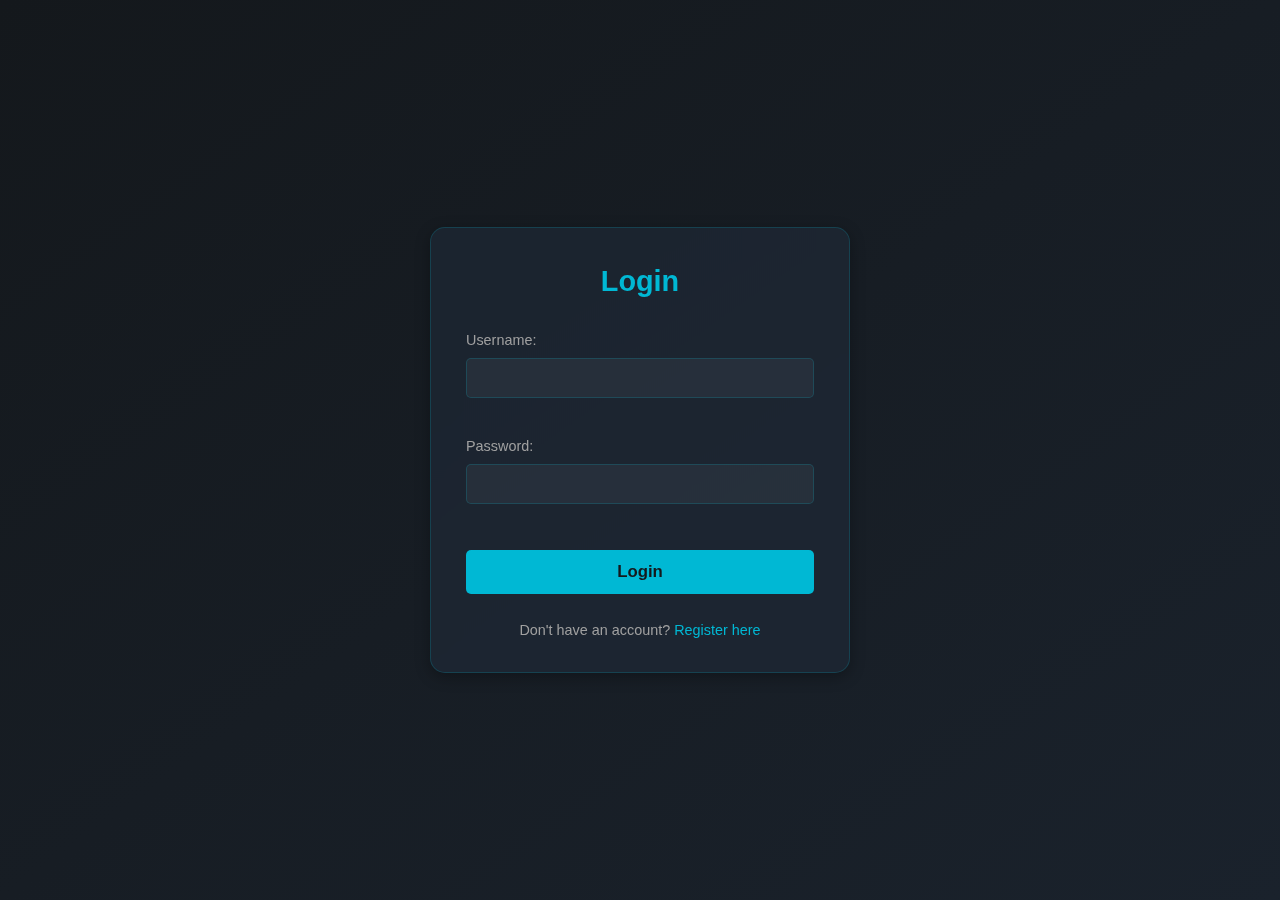
<file: public/index.html>
<!DOCTYPE html>
<html lang="en">
<head>
    <meta charset="UTF-8">
    <meta name="viewport" content="width=device-width, initial-scale=1.0">
    <title>Login - Watchlist Website</title>
    <link rel="stylesheet" href="css/style.css">
    <link rel="icon" href="favicon.ico" type="image/x-icon">
</head>
<body>
    <div class="auth-wrapper">
        <div class="auth-container glassmorphism">
            <h2>Login</h2>
            <form id="login-form" novalidate>
                <div class="form-group">
                    <label for="username">Username:</label>
                    <input type="text" id="username" name="username" required autocomplete="username">
                    <span class="input-error-msg"></span>
                </div>
                <div class="form-group">
                    <label for="password">Password:</label>
                    <input type="password" id="password" name="password" required autocomplete="current-password">
                    <span class="input-error-msg"></span>
                </div>
                <button type="submit" class="submit-button">Login</button>
                <p id="error-message" class="error form-error-msg"></p>
            </form>
            <p class="auth-switch">Don't have an account? <a href="register.html">Register here</a></p>
        </div>
    </div>

    <script src="js/script.js"></script>
</body>
</html>
</file>
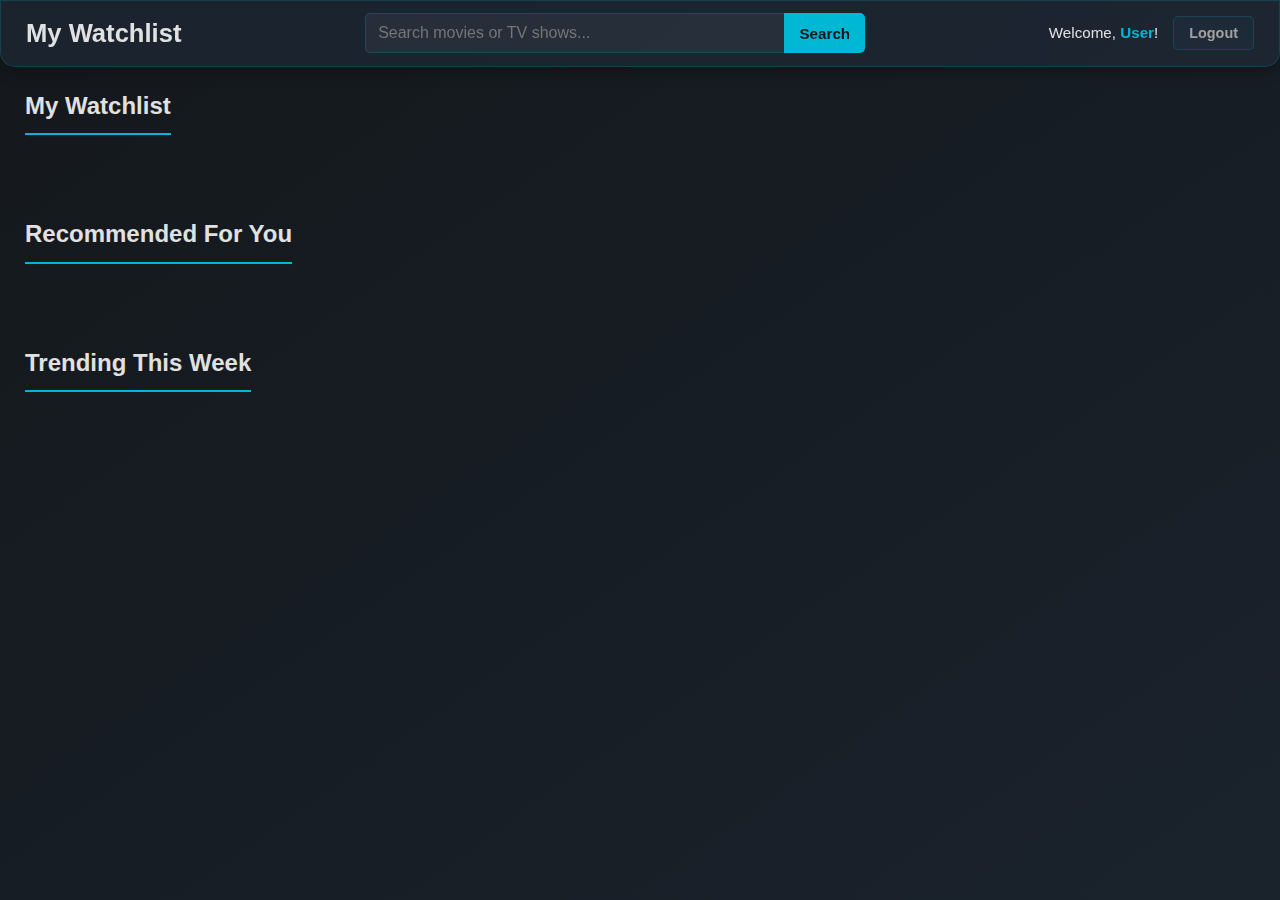
<file: public/dashboard.html>
<!DOCTYPE html>
<html lang="en">
<head>
    <meta charset="UTF-8">
    <meta name="viewport" content="width=device-width, initial-scale=1.0">
    <title>Dashboard - Watchlist App</title>
    <link rel="stylesheet" href="css/style.css">
     <link rel="icon" href="favicon.ico" type="image/x-icon"> </head>
<body>
    <header class="app-header glassmorphism">
        <div class="logo-title">
            <h1>My Watchlist</h1>
        </div>

        <div class="search-container">
             <input type="search" id="search-input" placeholder="Search movies or TV shows..." aria-label="Search content">
             <button id="search-button" aria-label="Search">Search</button>
        </div>

        <div class="user-controls">
            <span class="welcome-message">Welcome, <strong id="username-display">User</strong>!</span>
            <button id="logout-button">Logout</button>
        </div>
    </header>

    <main class="dashboard-main">
        <section id="search-results-section" class="content-section hidden">
             <h2>Search Results <button class="close-section-btn" aria-label="Close search results">×</button></h2>
             <div id="search-results-loader" class="loader hidden">Loading...</div>
             <div id="search-results" class="movie-grid">
                 </div>
             <p id="search-error" class="error"></p>
        </section>

        <section id="watchlist-section" class="content-section">
            <h2>My Watchlist</h2>
            <div id="watchlist-loader" class="loader hidden">Loading...</div>
            <div id="watchlist-items" class="movie-grid">
                </div>
             <p id="watchlist-error" class="error"></p>
        </section>

         <section id="recommendations-section" class="content-section">
            <h2>Recommended For You</h2>
             <div id="recommendations-loader" class="loader hidden">Loading...</div>
            <div id="recommendations" class="movie-grid">
                </div>
             <p id="recommendations-error" class="error"></p>
        </section>

        <section id="trending-section" class="content-section">
            <h2>Trending This Week</h2>
            <div id="trending-loader" class="loader hidden">Loading...</div>
             <div id="trending-items" class="movie-grid">
                 </div>
             <p id="trending-error" class="error"></p>
        </section>

        </main>

     <div id="media-details-modal" class="modal hidden" role="dialog" aria-modal="true" aria-labelledby="modal-title">
        <div class="modal-content glassmorphism">
            <button class="close-button modal-close-btn" aria-label="Close details modal">×</button>
            <div id="modal-loader" class="loader hidden">Loading details...</div>
            <div id="modal-body">
                </div>
            <p id="modal-error" class="error"></p>
        </div>
    </div>

    <div id="notification-area" class="notification"></div>

    <script src="js/script.js"></script>
</body>
</html>
</file>
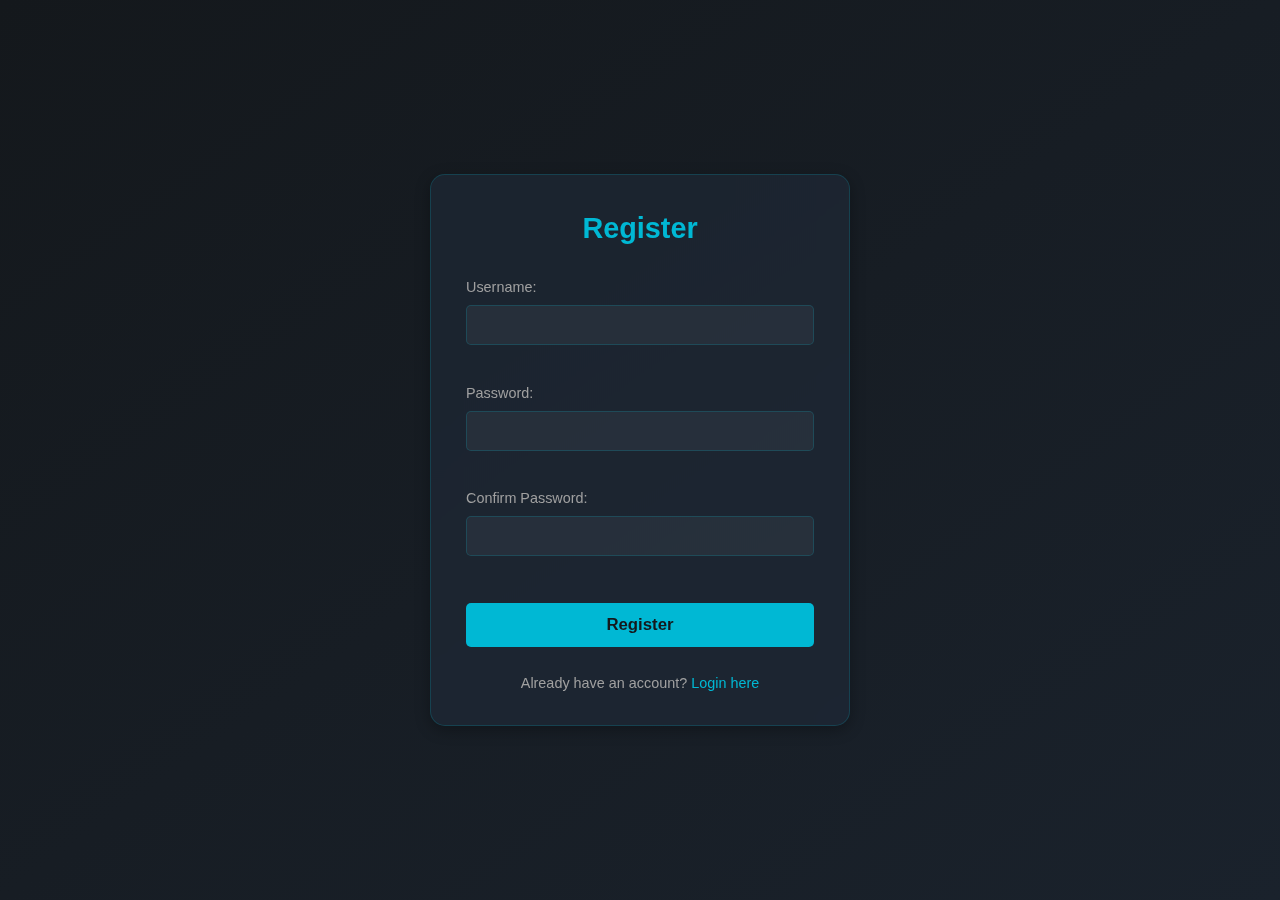
<file: public/register.html>
<!DOCTYPE html>
<html lang="en">
<head>
    <meta charset="UTF-8">
    <meta name="viewport" content="width=device-width, initial-scale=1.0">
    <title>Register - Watchlist Website</title>
    <link rel="stylesheet" href="css/style.css">
     <link rel="icon" href="favicon.ico" type="image/x-icon"> </head>
<body>
     <div class="auth-wrapper">
        <div class="auth-container glassmorphism">
            <h2>Register</h2>
            <form id="register-form" novalidate>
                <div class="form-group">
                    <label for="username">Username:</label>
                    <input type="text" id="username" name="username" required minlength="3" autocomplete="username">
                     <span class="input-error-msg"></span> </div>
                <div class="form-group">
                    <label for="password">Password:</label>
                    <input type="password" id="password" name="password" required minlength="6" autocomplete="new-password">
                     <span class="input-error-msg"></span> </div>
                 <div class="form-group">
                    <label for="confirm-password">Confirm Password:</label>
                    <input type="password" id="confirm-password" name="confirm_password" required autocomplete="new-password">
                     <span class="input-error-msg"></span> </div>
                <button type="submit" class="submit-button">Register</button>
                <p id="error-message" class="error form-error-msg"></p> <p id="success-message" class="success form-success-msg"></p> </form>
             <p class="auth-switch">Already have an account? <a href="index.html">Login here</a></p>
        </div>
    </div>

    <script src="js/script.js"></script>
</body>
</html>
</file>
<file: public/css/style.css>
/* --- Global Styles & Variables --- */
:root {
    --bg-color: #14181c; /* Darker background */
    --primary-color: #00b8d4; /* Cyan accent */
    --secondary-color: #1f2a38; /* Slightly lighter dark blue */
    --glass-bg: rgba(31, 42, 56, 0.65); /* Semi-transparent for glass effect */
    --glass-border: rgba(0, 184, 212, 0.2); /* Border matching accent */
    --text-color: #e1e1e1;
    --text-muted-color: #a0a0a0;
    --error-color: #ff6b6b;
    --success-color: #4caf50;
    --link-color: var(--primary-color);
    --font-family: 'Inter', 'Segoe UI', Tahoma, Geneva, Verdana, sans-serif; /* Modern font stack */
    --border-radius-sm: 5px;
    --border-radius-md: 10px;
    --border-radius-lg: 15px;
    --shadow-color: rgba(0, 0, 0, 0.3);
    --shadow-light: 0 4px 15px var(--shadow-color);
    --shadow-heavy: 0 8px 32px var(--shadow-color);
}

* {
    box-sizing: border-box;
    margin: 0;
    padding: 0;
}

html {
    scroll-behavior: smooth;
}

body {
    font-family: var(--font-family);
    background: linear-gradient(to bottom right, var(--bg-color), #1a222c);
    color: var(--text-color);
    line-height: 1.6;
    min-height: 100vh;
    font-size: 16px; /* Base font size */
}

a {
    color: var(--link-color);
    text-decoration: none;
    transition: color 0.2s ease;
}

a:hover, a:focus {
    text-decoration: underline;
    color: #4dd0e1; /* Lighter cyan on hover */
}

button {
    font-family: inherit;
    cursor: pointer;
    border: none;
    padding: 10px 18px;
    border-radius: var(--border-radius-sm);
    background-color: var(--primary-color);
    color: var(--bg-color); /* Dark text on bright button */
    font-weight: 600;
    transition: background-color 0.2s ease, transform 0.1s ease;
    font-size: 0.95rem;
}

button:hover, button:focus {
    background-color: #4dd0e1; /* Lighter cyan */
    outline: 2px solid var(--primary-color); /* Focus outline */
    outline-offset: 2px;
}
button:active {
    transform: scale(0.98);
}

input[type="text"],
input[type="password"],
input[type="search"] {
    font-family: inherit;
    width: 100%;
    padding: 10px 12px;
    border-radius: var(--border-radius-sm);
    border: 1px solid var(--glass-border);
    background-color: rgba(255, 255, 255, 0.05); /* Very subtle background */
    color: var(--text-color);
    font-size: 1rem;
    transition: border-color 0.2s ease, background-color 0.2s ease;
}

input[type="text"]:focus,
input[type="password"]:focus,
input[type="search"]:focus {
    outline: none;
    border-color: var(--primary-color);
    background-color: rgba(255, 255, 255, 0.08);
}

/* --- Glassmorphism Utility --- */
.glassmorphism {
    background: var(--glass-bg);
    backdrop-filter: blur(12px);
    -webkit-backdrop-filter: blur(12px); /* Safari */
    border-radius: var(--border-radius-lg);
    border: 1px solid var(--glass-border);
    box-shadow: var(--shadow-light);
}

/* --- Authentication Pages (Login/Register) --- */
.auth-wrapper {
    display: flex;
    justify-content: center;
    align-items: center;
    min-height: 100vh;
    padding: 20px;
}

.auth-container {
    max-width: 420px;
    width: 100%;
    padding: 30px 35px;
    text-align: center;
}

.auth-container h2 {
    margin-bottom: 25px;
    color: var(--primary-color);
    font-weight: 600;
    font-size: 1.8rem;
}

.form-group {
    margin-bottom: 20px;
    text-align: left;
    position: relative; /* For error message positioning */
}

.form-group label {
    display: block;
    margin-bottom: 6px;
    font-weight: 500;
    font-size: 0.9rem;
    color: var(--text-muted-color);
}

.submit-button {
    width: 100%;
    padding: 12px;
    margin-top: 10px;
    font-size: 1.05rem;
}

.auth-switch {
    margin-top: 25px;
    font-size: 0.9rem;
    color: var(--text-muted-color);
}

/* Input Validation/Error Styling */
.input-error-msg {
    color: var(--error-color);
    font-size: 0.8rem;
    display: block; /* Initially hidden or shown by JS */
    margin-top: 4px;
    min-height: 1em; /* Prevent layout shift */
}
input.input-error {
    border-color: var(--error-color);
}

.form-error-msg, .form-success-msg {
    margin-top: 15px;
    font-weight: 500;
    min-height: 1.2em; /* Prevent layout shift */
    font-size: 0.9rem;
    display: none; /* Shown by JS */
}
.form-error-msg { color: var(--error-color); }
.form-success-msg { color: var(--success-color); }


/* --- Dashboard Header --- */
.app-header {
    display: flex;
    justify-content: space-between;
    align-items: center;
    padding: 12px 25px;
    position: sticky; /* Make header sticky */
    top: 0;
    z-index: 100; /* Ensure header is above content */
    border-radius: 0 0 var(--border-radius-lg) var(--border-radius-lg); /* Round bottom corners */
    margin-bottom: 20px; /* Space below header */
}

.logo-title {
    display: flex;
    align-items: center;
}
.logo-title h1 {
    font-size: 1.6rem;
    font-weight: 600;
    color: var(--text-color);
    margin: 0;
}
/* Optional Logo Styling */
.logo { height: 35px; margin-right: 10px; }

.search-container {
    display: flex;
    flex-grow: 0.5; /* Allow search bar to take up space */
    max-width: 500px;
}
.search-container input[type="search"] {
    border-radius: var(--border-radius-sm) 0 0 var(--border-radius-sm);
    border-right: none;
}
.search-container button {
    border-radius: 0 var(--border-radius-sm) var(--border-radius-sm) 0;
    padding: 10px 15px;
}
/* Hide browser's default search cancel button if needed */
input[type="search"]::-webkit-search-cancel-button { display: none; }

.user-controls {
    display: flex;
    align-items: center;
    gap: 15px;
}
.welcome-message {
    font-size: 0.95rem;
    white-space: nowrap;
}
#username-display {
    font-weight: 600;
    color: var(--primary-color);
}
#logout-button {
    background-color: var(--secondary-color);
    color: var(--text-muted-color);
    border: 1px solid var(--glass-border);
    font-size: 0.9rem;
    padding: 8px 15px;
}
#logout-button:hover, #logout-button:focus {
    background-color: var(--error-color); /* Use red for logout hover */
    color: white;
    border-color: var(--error-color);
}

/* --- Dashboard Main Content --- */
.dashboard-main {
    padding: 0 25px 25px 25px; /* Padding below header */
}

.content-section {
    margin-bottom: 40px;
}

.content-section h2 {
    font-size: 1.5rem;
    font-weight: 600;
    margin-bottom: 20px;
    border-bottom: 2px solid var(--primary-color);
    padding-bottom: 8px;
    display: inline-block;
    position: relative;
}
.content-section h2 .close-section-btn { /* Style for close button on Search Results */
    position: absolute;
    right: -25px;
    top: -5px;
    background: none;
    color: var(--text-muted-color);
    font-size: 1.8rem;
    padding: 0 5px;
    line-height: 1;
}
.content-section h2 .close-section-btn:hover {
    color: var(--error-color);
}


/* --- Movie Grid & Cards --- */
.movie-grid {
    display: grid;
    /* Responsive columns: min 160px wide, max 1fr */
    grid-template-columns: repeat(auto-fill, minmax(160px, 1fr));
    gap: 20px; /* Gap between cards */
}

.movie-card {
    background-color: var(--secondary-color);
    border-radius: var(--border-radius-md);
    overflow: hidden;
    position: relative;
    transition: transform 0.2s ease, box-shadow 0.2s ease;
    cursor: pointer;
    border: 1px solid rgba(255, 255, 255, 0.05); /* Subtle border */
    display: flex;
    flex-direction: column; /* Ensure info is below image */
}

.movie-card:hover, .movie-card:focus-within { /* Focus-within for keyboard nav */
    transform: translateY(-5px) scale(1.02);
    box-shadow: var(--shadow-heavy);
    border-color: var(--primary-color); /* Highlight border on hover/focus */
    z-index: 10; /* Bring card forward */
}

.movie-card .poster-link { /* Make the image part a link */
    display: block; /* Takes full width */
    aspect-ratio: 2 / 3; /* Maintain poster aspect ratio */
    overflow: hidden; /* Clip image within aspect ratio */
}

.movie-card .poster-img {
    width: 100%;
    height: 100%;
    display: block;
    object-fit: cover; /* Cover the area without distortion */
    background-color: var(--bg-color); /* Placeholder bg */
    transition: transform 0.3s ease;
}
.movie-card:hover .poster-img {
    transform: scale(1.05); /* Slight zoom on image hover */
}

.movie-card .info {
    padding: 12px;
    text-align: left;
    flex-grow: 1; /* Allow info to take remaining space */
    display: flex;
    flex-direction: column;
    justify-content: space-between; /* Push year to bottom */
}

.movie-card h3 {
    font-size: 0.95rem;
    font-weight: 600;
    margin-bottom: 4px;
    /* Prevent long titles from breaking layout */
    white-space: nowrap;
    overflow: hidden;
    text-overflow: ellipsis;
}

.movie-card .year {
    font-size: 0.85rem;
    color: var(--text-muted-color);
    margin-top: auto; /* Push to bottom */
}

/* Add/Remove Action Button */
.action-button {
    position: absolute;
    top: 8px;
    right: 8px;
    background-color: rgba(0, 0, 0, 0.7);
    color: white;
    border: none;
    border-radius: 50%;
    width: 32px;
    height: 32px;
    font-size: 1.5rem; /* Make icon larger */
    line-height: 32px; /* Center icon vertically */
    text-align: center;
    cursor: pointer;
    opacity: 0; /* Hidden by default */
    visibility: hidden;
    transform: scale(0.8);
    transition: opacity 0.2s ease, transform 0.2s ease, visibility 0.2s ease;
    z-index: 5; /* Above poster */
}

.movie-card:hover .action-button,
.movie-card:focus-within .action-button {
    opacity: 1;
    visibility: visible;
    transform: scale(1);
}
.action-button:hover {
    background-color: rgba(0, 0, 0, 0.9);
}
.action-button.remove {
     /* background-color: rgba(200, 0, 0, 0.7); */ /* Optional: different color for remove */
     color: var(--error-color); /* Use error color for minus */
}
.action-button.add {
    color: var(--primary-color); /* Use accent color for plus */
}

/* --- Modal Styling --- */
.modal {
    position: fixed;
    inset: 0; /* Replaces top, left, right, bottom = 0 */
    background-color: rgba(0, 0, 0, 0.75); /* Darker overlay */
    display: flex;
    justify-content: center;
    align-items: center;
    z-index: 1000; /* High z-index */
    opacity: 0;
    visibility: hidden;
    transition: opacity 0.3s ease, visibility 0.3s ease;
    padding: 20px; /* Padding around modal content */
}
.modal:not(.hidden) { /* Use :not(.hidden) for showing */
    opacity: 1;
    visibility: visible;
}

.modal-content {
    position: relative;
    max-width: 750px; /* Adjust max width */
    width: 100%;
    max-height: 90vh; /* Limit height */
    overflow-y: auto; /* Enable scrolling for tall content */
    padding: 30px 35px;
    /* Apply glassmorphism */
     background: var(--glass-bg);
     backdrop-filter: blur(15px);
     -webkit-backdrop-filter: blur(15px);
     border-radius: var(--border-radius-lg);
     border: 1px solid var(--glass-border);
     box-shadow: var(--shadow-heavy);
     /* --- */
     animation: slideInFromTop 0.4s ease forwards; /* Add entry animation */
}
@keyframes slideInFromTop {
    from { transform: translateY(-30px); opacity: 0; }
    to   { transform: translateY(0); opacity: 1; }
}


/* Modal Body Content Styling */
.modal-body {
    display: grid;
    grid-template-columns: 180px 1fr; /* Poster | Details */
    gap: 25px;
    margin-top: 15px; /* Space below close button */
}
.modal-poster {
    width: 100%; /* Takes width of grid column */
    height: auto;
    aspect-ratio: 2 / 3;
    object-fit: cover;
    border-radius: var(--border-radius-md);
    background-color: var(--secondary-color); /* Placeholder */
}


.modal-details h2#modal-title { /* Target specific ID */
    font-size: 1.8rem;
    margin-bottom: 5px;
    color: var(--primary-color);
    font-weight: 600;
}
.modal-details .tagline {
    font-style: italic;
    color: var(--text-muted-color);
    margin-bottom: 15px;
    font-size: 0.95rem;
}
.modal-details .genres {
    margin-bottom: 15px;
    display: flex;
    flex-wrap: wrap;
    gap: 8px;
}
.modal-details .genres span {
    background-color: var(--secondary-color);
    padding: 4px 10px;
    border-radius: 15px; /* Pill shape */
    font-size: 0.8rem;
    border: 1px solid var(--glass-border);
}
.modal-details .meta-info {
     font-size: 0.9rem;
     color: var(--text-muted-color);
     margin-bottom: 15px;
     display: flex;
     flex-wrap: wrap;
     gap: 15px; /* Space between meta items */
}
.modal-details .meta-info span { /* Individual meta item */
    display: inline-flex; /* Align icon and text */
    align-items: center;
    gap: 5px;
}
.modal-details .rating strong {
    color: #ffc107; /* Yellow for rating star */
}

.modal-details .overview h4,
.modal-details .cast-list h4,
.modal-details .trailer h4 {
    font-size: 1.1rem;
    margin-bottom: 8px;
    margin-top: 20px;
    color: var(--text-color);
    border-bottom: 1px solid var(--glass-border);
    padding-bottom: 4px;
}
.modal-details .overview p,
.modal-details .cast-list p {
    font-size: 0.95rem;
    color: var(--text-muted-color);
    line-height: 1.7;
}

.modal-details .trailer iframe {
    width: 100%;
    aspect-ratio: 16 / 9;
    border: none;
    border-radius: var(--border-radius-md);
    margin-top: 10px;
    background-color: #000; /* BG while loading */
}

/* Modal Close Button */
.modal-close-btn {
    position: absolute;
    top: 15px;
    right: 15px;
    font-size: 1.8rem;
    color: var(--text-muted-color);
    background: none;
    border: none;
    padding: 0;
    line-height: 1;
    transition: color 0.2s ease, transform 0.2s ease;
}
.modal-close-btn:hover, .modal-close-btn:focus {
    color: var(--primary-color);
    transform: rotate(90deg);
    background: none; /* Override button default hover */
    outline: none;
}

/* --- Loader --- */
.loader {
    text-align: center;
    padding: 20px;
    font-size: 1.1rem;
    color: var(--text-muted-color);
}
.loader.hidden { display: none; }

/* --- Utility Classes --- */
.hidden {
    display: none !important; /* Use sparingly */
}
.error {
    color: var(--error-color);
    font-size: 0.9rem;
    text-align: center;
    padding: 10px 0;
}
.success {
     color: var(--success-color);
     /* Add other styling if needed */
}


/* --- Notification Area (Optional) --- */
.notification {
    position: fixed;
    bottom: 20px;
    left: 50%;
    transform: translateX(-50%);
    background-color: var(--secondary-color);
    color: var(--text-color);
    padding: 12px 20px;
    border-radius: var(--border-radius-sm);
    box-shadow: var(--shadow-heavy);
    z-index: 2000; /* Above everything */
    opacity: 0;
    visibility: hidden;
    transition: opacity 0.3s ease, visibility 0.3s ease, transform 0.3s ease;
    border-left: 4px solid var(--primary-color); /* Accent border */
}
.notification.show {
    opacity: 1;
    visibility: visible;
    transform: translateX(-50%) translateY(0); /* Slide in */
}
.notification.error { border-left-color: var(--error-color); }
.notification.success { border-left-color: var(--success-color); }


/* --- Responsive Adjustments --- */
@media (max-width: 768px) {
    .app-header {
        flex-direction: column;
        gap: 15px;
        padding: 15px;
         position: relative; /* Remove sticky on small screens */
    }
    .search-container {
        width: 100%;
        max-width: none;
        order: 3; /* Move search below user controls */
        flex-grow: 1;
    }
    .user-controls {
        width: 100%;
        justify-content: space-between;
        order: 2;
    }
    .logo-title { order: 1; width: 100%; text-align: center; margin-bottom: 10px;}
    .logo-title h1 { font-size: 1.4rem; }

    .movie-grid {
        grid-template-columns: repeat(auto-fill, minmax(130px, 1fr)); /* Smaller cards */
        gap: 15px;
    }
    .movie-card h3 { font-size: 0.9rem; }
    .movie-card .year { font-size: 0.8rem; }
    .action-button { width: 28px; height: 28px; font-size: 1.3rem; line-height: 28px; }


    .modal-body {
        grid-template-columns: 1fr; /* Stack poster and details */
        gap: 20px;
    }
    .modal-poster {
        max-width: 150px; /* Limit poster size */
        margin: 0 auto; /* Center the poster */
    }
    .modal-details h2#modal-title { font-size: 1.5rem; }
}

@media (max-width: 480px) {
    body { font-size: 15px; }
    .auth-container { padding: 20px 25px; }
    .app-header { padding: 10px; }
    .dashboard-main { padding: 0 15px 15px 15px; }
    .movie-grid {
        grid-template-columns: repeat(auto-fill, minmax(110px, 1fr)); /* Even smaller cards */
        gap: 10px;
    }
     .content-section h2 { font-size: 1.3rem; }
     .modal-content { padding: 20px 25px; }
     button { padding: 9px 15px; font-size: 0.9rem; }
     input { padding: 9px 10px; }
     .notification { width: 90%; }
}
</file>
